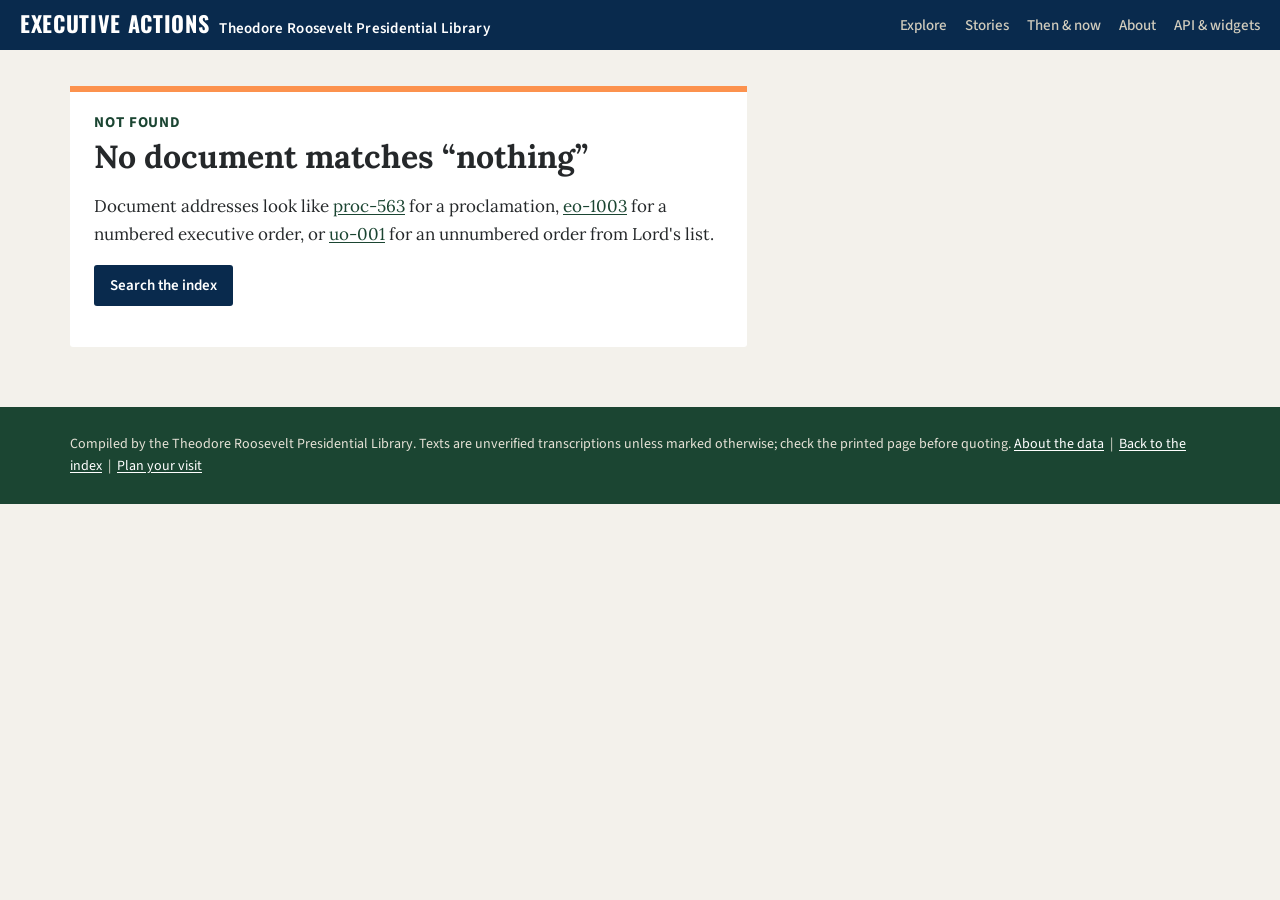
<file: site/document.html>
<!doctype html>
<html lang="en">
<head>
<meta charset="utf-8">
<meta name="viewport" content="width=device-width, initial-scale=1">
<title>Document | Theodore Roosevelt's Executive Orders and Proclamations</title>
<meta name="description" content="An executive order or proclamation signed by Theodore Roosevelt, with its text, sources and story.">
<meta property="og:title" content="Theodore Roosevelt's Executive Orders and Proclamations">
<meta property="og:description" content="An executive order or proclamation signed by Theodore Roosevelt, with its text, sources and story.">
<meta property="og:type" content="article">
<meta property="og:site_name" content="Theodore Roosevelt Presidential Library">
<link rel="icon" href="assets/favicon.svg" type="image/svg+xml">
<link rel="preconnect" href="https://fonts.googleapis.com">
<link href="https://fonts.googleapis.com/css2?family=Oswald:wght@600;700&family=Lora:ital,wght@0,400;0,700;1,400&family=Source+Sans+3:wght@400;600;700&display=swap" rel="stylesheet">
<link rel="stylesheet" href="assets/app.css">
</head>
<body>
<a class="skip" href="#doc">Skip to the document</a>
<header class="bar">
  <a class="brand" href="index.html"><b>Executive Actions</b>Theodore Roosevelt Presidential Library</a>
  <nav aria-label="Site"><a href="index.html">Explore</a><a href="stories.html">Stories</a><a href="then-and-now.html">Then &amp; now</a><a href="about.html">About</a><a href="api.html">API &amp; widgets</a></nav>
</header>

<main class="cols">
  <section id="doc" tabindex="-1"><p class="loading">Loading…</p></section>
  <aside class="side" id="side"></aside>
</main>
<footer class="site"><div class="wrap">Compiled by the Theodore Roosevelt Presidential Library. Texts are unverified transcriptions unless marked otherwise; check the printed page before quoting. <a href="about.html">About the data</a> &nbsp;|&nbsp; <a href="index.html">Back to the index</a> &nbsp;|&nbsp; <a href="https://www.trlibrary.com/visit">Plan your visit</a></div></footer>
<script src="assets/app.js"></script>
<script>
(async () => {
  const id = (EA.param("id") || "").trim().toLowerCase();
  const main = document.getElementById("doc"), side = document.getElementById("side");
  let d;
  try {
    if (!/^[a-z]+-[0-9a-z\-]+$/.test(id)) throw new Error("bad id");
    d = await EA.get(`documents/${id}.json`);
  } catch (e) {
    main.innerHTML = `<article class="card"><p class="kicker">Not found</p><h1 class="doc-title">No document matches “${EA.esc(id || "nothing")}”</h1>
      <p>Document addresses look like <a href="document.html?id=proc-563">proc-563</a> for a proclamation, <a href="document.html?id=eo-1003">eo-1003</a> for a numbered executive order, or <a href="document.html?id=uo-001">uo-001</a> for an unnumbered order from Lord's list.</p>
      <p><a class="btn" href="index.html">Search the index</a></p></article>`;
    return;
  }
  document.title = `${d.label}: ${d.title} | Theodore Roosevelt's Executive Orders and Proclamations`;
  const desc = d.summary || d.title;
  document.querySelector('meta[name="description"]').setAttribute("content", desc);
  document.querySelector('meta[property="og:title"]').setAttribute("content", `${d.label}: ${d.title}`);
  document.querySelector('meta[property="og:description"]').setAttribute("content", desc);
  main.innerHTML = EA.renderDocument(d);

  let s = "";
  if (d.story_refs && d.story_refs.length) {
    s += `<section><h2>The story</h2><ul class="storylinks">${d.story_refs.map(r => `<li><a href="story.html?n=${r.number}">${EA.esc(r.title)}</a>${r.dek ? `<p>${EA.esc(r.dek)}</p>` : ""}</li>`).join("")}</ul></section>`;
  }
  s += `<section><h2>Sources</h2>${EA.citationsHTML(d)}</section>`;
  if (d.date && d.date.length === 10) {
    const dbd = d.day_by_day || `https://daybyday.labs.trlibrary.com/day.html?date=${d.date}`;
    s += `<section><h2>That day</h2><p style="margin:0 0 8px">What else was Roosevelt doing on ${EA.esc(EA.fmtDate(d.date))}?</p><a class="btn" href="${EA.esc(dbd)}">See the day in Day by Day</a>`;
    s += `<div id="sameday"></div></section>`;
  }
  s += `<section><h2>Cite this page</h2><p class="small">Theodore Roosevelt Presidential Library, “${EA.esc(d.label)}: ${EA.esc(d.title.replace(/[.\s]+$/, ""))},” <i>Theodore Roosevelt's Executive Orders and Proclamations</i>, ${EA.esc(d.url)}.</p>
    <p class="small"><a href="api/v1/documents/${encodeURIComponent(d.id)}.json">This record as JSON</a></p></section>`;
  side.innerHTML = s;

  // Other documents signed the same day
  if (d.date && d.date.length === 10) {
    try {
      const o = await EA.get(`on-this-day/${d.date.slice(5)}.json`);
      const same = o.documents.filter(x => x.date === d.date && x.id !== d.id && x.id !== d.duplicate_of);
      if (same.length) {
        document.getElementById("sameday").innerHTML = `<h3 style="margin-top:18px">Also signed that day</h3><ul class="minilist">${same.slice(0, 8).map(x =>
          `<li><span class="d">${EA.esc(x.label)}</span><a href="${EA.docHref(x.id)}">${EA.esc(x.title)}</a></li>`).join("")}</ul>${same.length > 8 ? `<p class="small"><a href="index.html?q=${d.date}">All ${same.length} more</a></p>` : ""}`;
      }
    } catch (e) { /* optional */ }
  }
})();
</script>
</body>
</html>
</file>
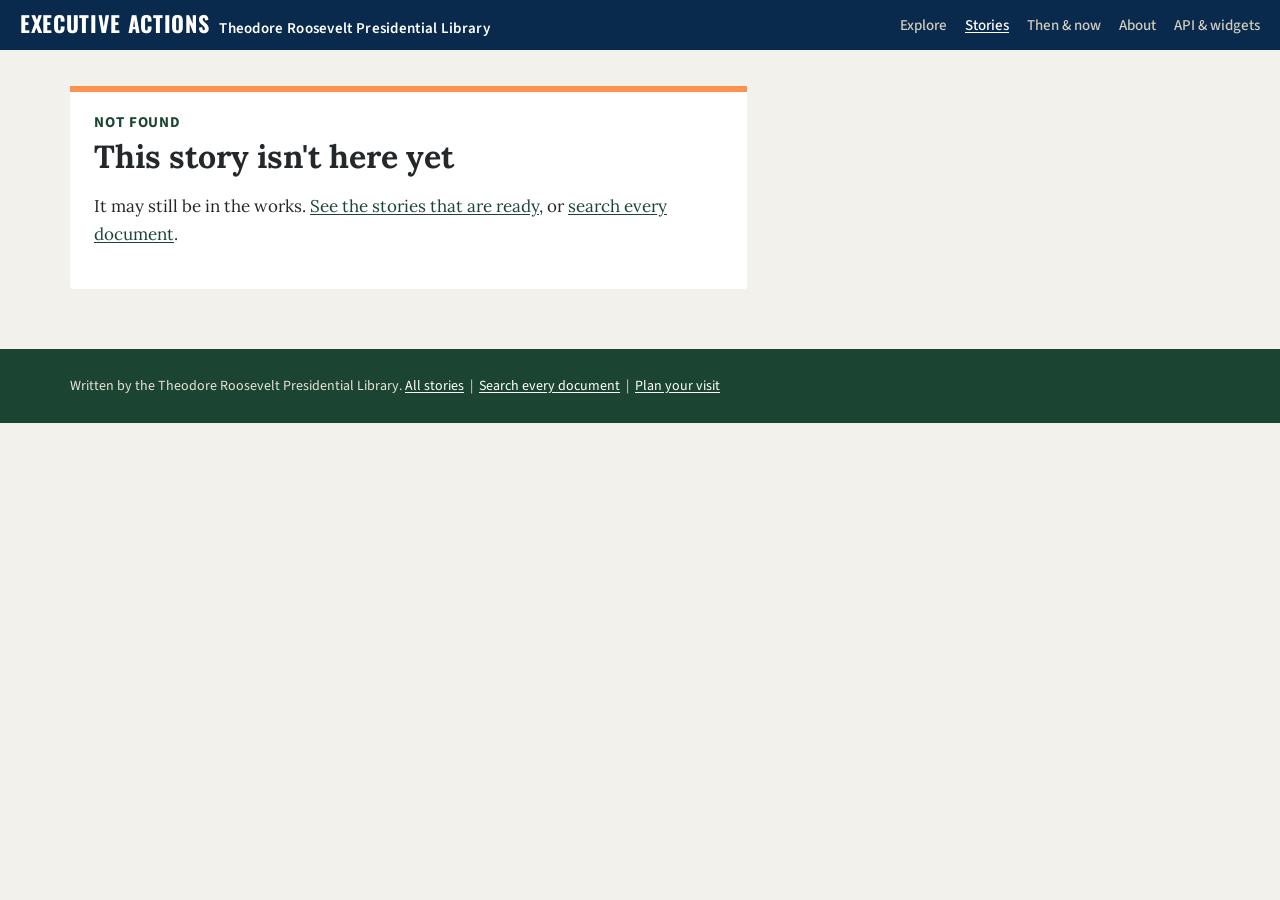
<file: site/story.html>
<!doctype html>
<html lang="en">
<head>
<meta charset="utf-8">
<meta name="viewport" content="width=device-width, initial-scale=1">
<title>Story | Theodore Roosevelt's Executive Orders and Proclamations</title>
<meta name="description" content="The story behind a group of Theodore Roosevelt's executive orders and proclamations.">
<meta property="og:title" content="Theodore Roosevelt's Executive Orders and Proclamations">
<meta property="og:description" content="The story behind a group of Theodore Roosevelt's executive orders and proclamations.">
<meta property="og:type" content="article">
<meta property="og:site_name" content="Theodore Roosevelt Presidential Library">
<link rel="icon" href="assets/favicon.svg" type="image/svg+xml">
<link rel="preconnect" href="https://fonts.googleapis.com">
<link href="https://fonts.googleapis.com/css2?family=Oswald:wght@600;700&family=Lora:ital,wght@0,400;0,700;1,400&family=Source+Sans+3:wght@400;600;700&display=swap" rel="stylesheet">
<link rel="stylesheet" href="assets/app.css">
</head>
<body>
<a class="skip" href="#story">Skip to the story</a>
<header class="bar">
  <a class="brand" href="index.html"><b>Executive Actions</b>Theodore Roosevelt Presidential Library</a>
  <nav aria-label="Site"><a href="index.html">Explore</a><a href="stories.html" aria-current="page">Stories</a><a href="then-and-now.html">Then &amp; now</a><a href="about.html">About</a><a href="api.html">API &amp; widgets</a></nav>
</header>
<main class="cols">
  <section id="story" tabindex="-1"><p class="loading">Loading…</p></section>
  <aside class="side" id="side"></aside>
</main>
<footer class="site"><div class="wrap">Written by the Theodore Roosevelt Presidential Library. <a href="stories.html">All stories</a> &nbsp;|&nbsp; <a href="index.html">Search every document</a> &nbsp;|&nbsp; <a href="https://www.trlibrary.com/visit">Plan your visit</a></div></footer>
<script src="assets/app.js"></script>
<script>
(async () => {
  const key = (EA.param("n") || EA.param("slug") || "").trim();
  const main = document.getElementById("story"), side = document.getElementById("side");
  let s;
  try {
    if (!/^[a-z0-9\-]+$/i.test(key)) throw new Error("bad key");
    s = await EA.get(`stories/${/^\d+$/.test(key) ? +key : key.toLowerCase()}.json`);
  } catch (e) {
    main.innerHTML = `<article class="card"><p class="kicker">Not found</p><h1 class="doc-title">This story isn't here yet</h1><p>It may still be in the works. <a href="stories.html">See the stories that are ready</a>, or <a href="index.html">search every document</a>.</p></article>`;
    return;
  }
  document.title = `${s.title} | Theodore Roosevelt's Executive Orders and Proclamations`;
  if (s.dek) {
    document.querySelector('meta[name="description"]').setAttribute("content", s.dek);
    document.querySelector('meta[property="og:description"]').setAttribute("content", s.dek);
  }
  document.querySelector('meta[property="og:title"]').setAttribute("content", s.title);
  const span = s.date_start ? (s.date_end && s.date_end !== s.date_start ? `${EA.fmtDate(s.date_start)} – ${EA.fmtDate(s.date_end)}` : EA.fmtDate(s.date_start)) : "";
  const themes = (s.themes || []).map(t => `<li><a href="index.html?category=${encodeURIComponent(t)}">${EA.esc(EA.CATS[t] || t.replace(/-/g, " "))}</a></li>`).join("");
  let h = `<article class="card" style="border-top-color:var(--forest-bright)">
    <p class="kicker">Story</p>
    ${span ? `<div class="date">${EA.esc(span)}</div>` : ""}
    <h1 class="doc-title">${EA.esc(s.title)}</h1>
    ${s.dek ? `<p class="dek">${EA.esc(s.dek)}</p>` : ""}
    ${themes ? `<ul class="tags">${themes}</ul>` : ""}
    <div class="story-body">${EA.localize(s.html)}</div>`;
  {
    const seen = new Set(), items = [];
    for (const t of ((s.impact || {}).today || [])) if (t.name && !seen.has(t.name)) { seen.add(t.name); items.push({ t }); }
    for (const [id, imp] of Object.entries(s.documents_impact || {}))
      for (const t of imp.today || []) if (t.name && !seen.has(t.name) && t.relation !== "abolished") { seen.add(t.name); items.push({ t, id }); }
    if (items.length) {
      const docLabel = id => ((s.documents || []).find(x => x.id === id) || {}).label || id;
      h += `<section class="impact" aria-labelledby="today"><h2 id="today">Where things stand today</h2><ul class="today">${items.slice(0, 40).map(({ t, id }) =>
        `<li><a href="then-and-now.html#${EA.slug(t.name)}"><b>${EA.esc(t.name)}</b></a> <span class="small">${EA.esc([EA.KIND[t.kind] || "", EA.TODAY_REL[t.relation] || ""].filter(Boolean).join(" · "))}${id ? ` · <a href="${EA.docHref(id)}">${EA.esc(docLabel(id))}</a>` : ""}</span></li>`).join("")}</ul>
        ${items.length > 40 ? `<p class="small"><a href="then-and-now.html">See every place in Then and now</a></p>` : ""}</section>`;
    }
  }
  if ((s.open_questions || []).length) {
    h += `<aside class="research" aria-labelledby="oq"><h2 id="oq">Still being researched</h2><p class="small" style="margin:0">These points are not settled yet. If you know where the answer lives, write to <a href="mailto:hello@trlibrary.com?subject=${encodeURIComponent("Executive actions: " + s.title)}">hello@trlibrary.com</a>.</p><ul>${s.open_questions.map(q => `<li>${EA.esc(q)}</li>`).join("")}</ul></aside>`;
  }
  h += `</article>`;
  main.innerHTML = h;

  const li = x => `<li><span class="d">${EA.esc(x.label)} · ${EA.esc(EA.fmtDate(x.date))}</span><a href="${EA.docHref(x.id)}">${EA.esc(x.title)}</a>${x.summary && x.summary !== x.title ? `<p>${EA.esc(x.summary)}</p>` : ""}</li>`;
  let sd = "";
  if ((s.documents || []).length) sd += `<section><h2>The documents</h2><ul class="minilist">${s.documents.map(li).join("")}</ul></section>`;
  if ((s.related_documents || []).length) sd += `<section><h2>Related</h2><ul class="minilist">${s.related_documents.map(li).join("")}</ul></section>`;
  if ((s.places || []).length) sd += `<section><h2>Places</h2><ul class="tags">${s.places.map(p => `<li><span>${EA.esc(p)}</span></li>`).join("")}</ul></section>`;
  sd += `<section><p class="small"><a href="stories.html">All stories</a> · <a href="api/v1/stories/${s.number}.json">This story as JSON</a></p></section>`;
  side.innerHTML = sd;
})();
</script>
</body>
</html>
</file>
<file: site/assets/app.css>
/* Executive Actions — TRPL brand tokens (Brand Identity System, 2020), shared with Day by Day */
:root {
  --night: #092A4D;        /* Night Sky */
  --night-2: #0E355F;
  --forest: #1B4532;       /* Dark Forest */
  --forest-bright: #8FC895;/* Bright Forest */
  --sand: #D1CCBD;         /* Sand */
  --sand-2: #E6E2D7;
  --paper: #F3F1EB;
  --ink: #25282A;          /* Dark Gray */
  --ink-2: #4A4F52;
  --sky: #99ADC5;          /* Gray Sky */
  --s1: #3B5F86;
  --s2: #F9D635;           /* Sunset Yellow */
  --s3: #FC924E;           /* Sunset Orange */
  --s4: #E7805D;           /* Deep Orange */
  --s5: #F36079;           /* Sunset Pink */
  --none: #12385F;
  /* timeline groups */
  --g-land: #8FC895; --g-indian: #C9A0DC; --g-civil: #F9D635; --g-gov: #D1CCBD;
  --g-military: #F36079; --g-territories: #FC924E; --g-foreign: #7FC4DA; --g-other: #4F6F92;
  --display: "Dharma Gothic E", "Dharma Gothic", "Oswald", "Arial Narrow", sans-serif;
  --serif: "ITC Clearface", "Clearface", "Lora", Georgia, serif;
  --sans: "Frutiger Next", "Frutiger", "Source Sans 3", "Segoe UI", system-ui, sans-serif;
  --radius: 3px;
}
* { box-sizing: border-box; }
html { -webkit-text-size-adjust: 100%; }
body { margin: 0; background: var(--paper); color: var(--ink); font: 17px/1.6 var(--serif); }
a { color: var(--forest); text-underline-offset: 2px; }
a:hover { color: var(--ink); }
:focus-visible { outline: 3px solid var(--s3); outline-offset: 2px; }
img { max-width: 100%; }
.sr-only { position: absolute; width: 1px; height: 1px; padding: 0; margin: -1px; overflow: hidden; clip: rect(0 0 0 0); white-space: nowrap; border: 0; }
.skip { position: absolute; left: -999px; top: 0; background: #fff; color: var(--night); padding: 8px 12px; z-index: 20; font: 600 15px var(--sans); }
.skip:focus { left: 8px; top: 8px; }

.bar { background: var(--night); color: #fff; padding: 12px 20px; display: flex; align-items: center; gap: 20px; flex-wrap: wrap; }
.bar .brand { font: 600 15px/1.2 var(--sans); color: #fff; text-decoration: none; letter-spacing: .02em; }
.bar .brand b { font: 700 22px/1 var(--display); text-transform: uppercase; letter-spacing: .03em; margin-right: 10px; }
.bar nav { margin-left: auto; display: flex; gap: 18px; flex-wrap: wrap; }
.bar nav a { color: var(--sand); font: 500 15px var(--sans); text-decoration: none; }
.bar nav a:hover, .bar nav a[aria-current] { color: #fff; text-decoration: underline; }

h1, h2, .display { font-family: var(--display); font-weight: 700; text-transform: uppercase; letter-spacing: .01em; line-height: .95; margin: 0; }
h1 { font-size: clamp(36px, 5.2vw, 68px); }
h2 { font-size: clamp(28px, 3.6vw, 44px); margin-bottom: 14px; }
h3 { font: 700 20px/1.25 var(--serif); margin: 0 0 6px; }
.small { font: 14px/1.45 var(--sans); color: var(--ink-2); }
.wrap { max-width: 1180px; margin: 0 auto; padding: 0 20px; }

/* hero */
.hero { background: var(--night); color: #fff; padding: 36px 0 28px; }
.hero h1 { color: #fff; max-width: 24ch; }
.hero .lede { font: 19px/1.55 var(--serif); color: var(--sand); max-width: 62ch; margin: 16px 0 22px; }
.stats { display: grid; grid-template-columns: repeat(auto-fit, minmax(150px, 1fr)); gap: 2px; margin: 0 0 26px; }
.stats div { background: var(--night-2); padding: 12px 14px; }
.stats b { display: block; font: 700 40px/1 var(--display); color: #fff; }
.stats span { display: block; font: 14px/1.35 var(--sans); color: var(--sky); margin-top: 4px; }
.legend { display: flex; gap: 8px 16px; flex-wrap: wrap; font: 13px var(--sans); color: var(--sand); align-items: center; margin: 0; padding: 0; list-style: none; }
.legend i { display: inline-block; width: 11px; height: 11px; border-radius: 2px; margin-right: 6px; vertical-align: -1px; }
.timeline { position: relative; margin-top: 14px; }
.tlscroll { overflow-x: auto; overflow-y: hidden; -webkit-overflow-scrolling: touch; }
.timeline svg { display: block; width: 100%; min-width: 720px; height: auto; }
.timeline .bar-hit { cursor: pointer; }
.timeline .bar-hit:focus { outline: none; }
.timeline .bar-hit:focus-visible rect.hit, .timeline .bar-hit:hover rect.hit { fill: rgba(255,255,255,.12); }
.timeline .sel rect.hit { fill: rgba(249,214,53,.18); }
.tltip { position: absolute; pointer-events: none; background: #fff; color: var(--ink); border-radius: var(--radius);
  padding: 8px 10px; font: 14px/1.4 var(--sans); width: 250px; box-shadow: 0 6px 20px rgba(9,42,77,.35); display: none; z-index: 5; }
.tltip b { display: block; font: 700 15px/1.3 var(--serif); margin-bottom: 2px; }
.tltip i { display: inline-block; width: 9px; height: 9px; border-radius: 2px; margin-right: 6px; }
.tlnote { font: 13px/1.4 var(--sans); color: var(--sky); margin: 6px 0 0; }

/* index filters + list */
.finder { padding-top: 28px; padding-bottom: 60px; }
.filters { display: grid; grid-template-columns: repeat(auto-fit, minmax(160px, 1fr)); gap: 10px 14px; align-items: end; background: #fff; padding: 16px; border-top: 5px solid var(--forest); }
.filters label { display: block; font: 600 13px/1.3 var(--sans); color: var(--ink-2); margin-bottom: 4px; }
.filters input[type=search], .filters select { width: 100%; font: 16px var(--sans); padding: 8px 10px; border: 1px solid #A9A493; border-radius: var(--radius); background: #fff; color: var(--ink); min-height: 40px; }
.filters .q { grid-column: span 2; }
@media (max-width: 520px) { .filters .q { grid-column: 1 / -1; } .filters { grid-template-columns: 1fr 1fr; } }
.filters .checks { display: flex; flex-direction: column; gap: 4px; font: 15px var(--sans); }
.filters .checks label { font: 15px var(--sans); color: var(--ink); margin: 0; display: flex; gap: 6px; align-items: center; }
.filters input[type=checkbox] { width: 18px; height: 18px; accent-color: var(--forest); }
.resultbar { display: flex; justify-content: space-between; align-items: center; gap: 12px; flex-wrap: wrap; margin: 14px 0 8px; font: 15px var(--sans); }
.resultbar .count { font-weight: 700; }
.linkbtn { all: unset; cursor: pointer; color: var(--forest); text-decoration: underline; text-underline-offset: 2px; font: 600 15px var(--sans); }
.linkbtn:focus-visible { outline: 3px solid var(--s3); outline-offset: 2px; }
.doclist { list-style: none; margin: 0; padding: 0; background: #fff; }
.doclist > li { display: grid; grid-template-columns: 128px 150px minmax(0, 1fr); gap: 4px 18px; padding: 12px 16px; border-bottom: 1px solid var(--sand-2); border-left: 4px solid transparent; }
.doclist > li:hover { background: #FBFAF6; }
.doclist .d { font: 600 14px/1.4 var(--sans); color: var(--ink-2); white-space: nowrap; }
.doclist .t { font: 600 14px/1.4 var(--sans); color: var(--night); }
.doclist .t small { display: block; font-weight: 400; color: var(--ink-2); }
.doclist a.ti { font: 700 17px/1.35 var(--serif); color: var(--ink); text-decoration: none; }
.doclist a.ti:hover, .doclist a.ti:focus-visible { text-decoration: underline; }
.doclist p { margin: 3px 0 0; font-size: 16px; line-height: 1.5; color: var(--ink-2); max-width: 75ch; }
.doclist .tags { margin-top: 6px; }
@media (max-width: 760px) {
  .doclist > li { grid-template-columns: 1fr; padding: 12px 14px; }
  .doclist .d, .doclist .t { display: inline; }
  .doclist .meta-row { display: flex; gap: 10px; flex-wrap: wrap; align-items: baseline; }
  .doclist .t small { display: inline; margin-left: 6px; }
}
.meta-row { display: contents; }
.more { display: block; margin: 16px auto 0; }
.empty { padding: 24px 16px; background: #fff; font: 16px var(--sans); color: var(--ink-2); }

.tags { display: flex; gap: 6px; flex-wrap: wrap; margin: 0; padding: 0; list-style: none; }
.tags a, .tags span { font: 600 13px/1.3 var(--sans); background: var(--sand-2); color: var(--ink); padding: 3px 9px; border-radius: 99px; text-decoration: none; }
.tags a:hover { background: var(--sand); }
.tags .st { background: #E3EAF2; }
.tags .sig { background: #FDE9DF; color: #7A2E12; }

/* reading layout */
.cols { display: grid; grid-template-columns: minmax(0, 1.6fr) minmax(0, 1fr); gap: 40px; padding: 36px 20px 60px; max-width: 1180px; margin: 0 auto; }
@media (max-width: 860px) { .cols { grid-template-columns: 1fr; gap: 28px; padding-top: 24px; } }
.card { background: #fff; border-top: 6px solid var(--s3); padding: 22px 24px 24px; border-radius: 0 0 var(--radius) var(--radius); }
@media (max-width: 520px) { .card { padding: 18px 16px 20px; } }
.card .kicker { font: 700 15px/1.2 var(--sans); text-transform: uppercase; letter-spacing: .06em; color: var(--forest); margin: 0 0 6px; }
.card .date { font: 700 30px/1 var(--display); text-transform: uppercase; color: var(--night); }
.card .meta { font: 14px/1.5 var(--sans); color: var(--ink-2); margin: 6px 0 14px; }
.card h1.doc-title { font: 700 clamp(24px, 3vw, 32px)/1.2 var(--serif); text-transform: none; letter-spacing: 0; margin: 4px 0 10px; color: var(--ink); }
.card .summary { font-size: 19px; margin: 0 0 16px; max-width: 64ch; }
.card h2 { font-size: 28px; color: var(--night); margin: 28px 0 10px; }
.facts { display: grid; grid-template-columns: max-content minmax(0, 1fr); gap: 6px 16px; margin: 14px 0; font: 15px/1.5 var(--sans); }
.facts dt { font-weight: 700; color: var(--ink-2); }
.facts dd { margin: 0; }
@media (max-width: 520px) { .facts { grid-template-columns: 1fr; gap: 0; } .facts dd { margin-bottom: 8px; } }
.dnote { margin: 16px 0 0; padding: 10px 14px; background: var(--sand-2); border-left: 3px solid var(--s4); border-radius: 4px; font-size: 15px; line-height: 1.5; }
.dnote b { font-weight: 700; color: var(--night); }
.doctext { margin-top: 8px; }
.doctext .prov { font: 14px/1.5 var(--sans); background: #FFF6D6; border-left: 4px solid var(--s2); padding: 10px 14px; margin: 0 0 14px; }
.doctext .prov.ok { background: #EAF4EB; border-left-color: var(--forest-bright); }
.doctext .body { font: 17px/1.7 var(--serif); }
.doctext .body p { margin: 0 0 12px; max-width: 68ch; }
.doctext .sig { font-variant: small-caps; margin-top: 16px; }
.doctext details { margin-top: 10px; font: 14px/1.5 var(--sans); }
.doctext details ul { margin: 6px 0 0; padding-left: 20px; }
.notext { font: 16px/1.5 var(--sans); color: var(--ink-2); background: var(--sand-2); padding: 12px 14px; }
.cites { list-style: none; margin: 0; padding: 0; }
.cites li { padding: 10px 0; border-bottom: 1px solid var(--sand-2); font: 15px/1.5 var(--sans); }
.cites li b { display: block; font-size: 14px; color: var(--ink-2); text-transform: uppercase; letter-spacing: .05em; }
.side h2 { color: var(--night); font-size: 30px; }
.side section { margin-bottom: 30px; }
.storylinks { list-style: none; margin: 0; padding: 0; }
.storylinks li { background: #fff; padding: 12px 14px; border-left: 4px solid var(--forest-bright); margin-bottom: 8px; }
.storylinks a { font: 700 17px/1.3 var(--serif); color: var(--ink); }
.storylinks p { margin: 4px 0 0; font: 14px/1.45 var(--sans); color: var(--ink-2); }
.daynav { display: flex; justify-content: space-between; gap: 14px; margin-top: 22px; font: 600 15px/1.35 var(--sans); }
.daynav a { max-width: 48%; }
.daynav a span { display: block; font-weight: 400; color: var(--ink-2); font-size: 13px; }
.daynav .nx { text-align: right; margin-left: auto; }
.btn { display: inline-block; font: 600 15px var(--sans); background: var(--night); color: #fff; padding: 10px 16px; border-radius: var(--radius); text-decoration: none; border: 0; cursor: pointer; }
.btn:hover { background: var(--forest); color: #fff; }
.btn.ghost { background: transparent; color: var(--night); border: 2px solid var(--night); }
.btn.ghost:hover { background: var(--night); color: #fff; }

/* stories */
.storygrid { display: grid; grid-template-columns: repeat(auto-fill, minmax(280px, 1fr)); gap: 16px; margin: 10px 0 34px; }
.scard { background: #fff; border-top: 5px solid var(--forest-bright); padding: 16px 18px 18px; display: flex; flex-direction: column; gap: 6px; }
.scard .yr { font: 700 15px/1 var(--sans); color: var(--s4); letter-spacing: .04em; }
.scard a.ti { font: 700 19px/1.3 var(--serif); color: var(--ink); text-decoration: none; }
.scard a.ti:hover, .scard a.ti:focus-visible { text-decoration: underline; }
.scard p { margin: 0; font-size: 16px; line-height: 1.5; color: var(--ink-2); }
.scard .small { margin-top: auto; padding-top: 6px; }
.toggle { display: inline-flex; border: 2px solid var(--night); border-radius: var(--radius); overflow: hidden; }
.toggle button { font: 600 15px var(--sans); padding: 7px 14px; border: 0; background: #fff; color: var(--night); cursor: pointer; }
.toggle button[aria-pressed=true] { background: var(--night); color: #fff; }
.story-body { font: 18px/1.7 var(--serif); }
.story-body h3 { font: 700 clamp(26px, 3vw, 34px)/1 var(--display); text-transform: uppercase; color: var(--night); margin: 30px 0 10px; }
.story-body h4 { font: 700 20px/1.3 var(--serif); margin: 22px 0 6px; }
.story-body p, .story-body li { max-width: 68ch; }
.story-body blockquote { margin: 0 0 16px; padding: 10px 18px; background: var(--sand-2); border-left: 4px solid var(--forest); }
.story-body blockquote p { margin: 6px 0; }
.story-body #sources + ul, .story-body #sources + ol { font: 15px/1.5 var(--sans); color: var(--ink-2); }
.dek { font: italic 21px/1.45 var(--serif); color: var(--ink-2); margin: 10px 0 16px; max-width: 60ch; }
.research { background: #EEF2F6; border-left: 4px solid var(--sky); padding: 14px 18px; margin: 26px 0 0; }
.research h2 { font-size: 24px; margin: 0 0 6px; color: var(--night); }
.research ul { margin: 6px 0 0; padding-left: 20px; font-size: 16px; line-height: 1.55; }
.minilist { list-style: none; margin: 0; padding: 0; }
.minilist li { padding: 10px 0; border-bottom: 1px solid var(--sand); }
.minilist .d { font: 600 13px var(--sans); color: var(--ink-2); display: block; }
.minilist a { font: 700 16px/1.35 var(--serif); }
.minilist p { margin: 2px 0 0; font: 14px/1.45 var(--sans); color: var(--ink-2); }

.list-table { width: 100%; border-collapse: collapse; font: 15px/1.4 var(--sans); }
.list-table th { text-align: left; font-weight: 700; border-bottom: 2px solid var(--ink); padding: 6px 8px; }
.list-table td { border-bottom: 1px solid var(--sand); padding: 6px 8px; vertical-align: top; }
.list-table td.n { text-align: right; font-variant-numeric: tabular-nums; }
.tablewrap { overflow-x: auto; }
pre, code { font: 14px/1.5 ui-monospace, SFMono-Regular, Menlo, monospace; }
pre { background: var(--night); color: var(--sand-2); padding: 14px 16px; overflow-x: auto; border-radius: var(--radius); white-space: pre; }
.doc { max-width: 860px; padding: 36px 20px 60px; }
.doc h1 { color: var(--night); }
.doc h2 { color: var(--night); margin-top: 40px; }
.doc p, .doc li { max-width: 70ch; }
.doc .lede { font-size: 20px; }
footer.site { background: var(--forest); color: var(--sand-2); padding: 26px 20px; font: 14px/1.6 var(--sans); }
footer.site a { color: #fff; }
.loading { font: 15px var(--sans); color: var(--ink-2); padding: 20px 0; }
@media (prefers-reduced-motion: reduce) { * { transition: none !important; animation: none !important; scroll-behavior: auto !important; } }
p code, li code { overflow-wrap: anywhere; }
.dnote summary { cursor: pointer; }

/* What happened next */
.impact { margin-top: 28px; }
.impact h3 { font: 700 14px/1.3 var(--sans); letter-spacing: .06em; text-transform: uppercase; color: var(--night); margin: 22px 0 8px; }
.impact ul { margin: 0; padding: 0; list-style: none; }
.impact li { padding: 8px 0 8px 14px; border-left: 2px solid var(--sand-2); margin: 0 0 6px; line-height: 1.5; }
.impact .today li { border-left-color: var(--night); }
.impact .src { font: 13px/1.4 var(--sans); color: var(--ink-2); white-space: normal; }
.impact .src::before { content: "— "; }
.impact .rel { display: inline-block; font: 600 12px/1.6 var(--sans); text-transform: uppercase; letter-spacing: .05em; background: var(--sand-2); color: var(--night); border-radius: 3px; padding: 0 6px; margin-right: 6px; }
.stillbox { margin: 20px 0 0; padding: 12px 16px; background: var(--sand-2); border-radius: 6px; font-size: 15px; }
.stillbox ul { margin: 6px 0 0; }
.stillbox li { border: 0; padding: 4px 0; }
/* Then and now */
.tn-filters { display: flex; flex-wrap: wrap; gap: 8px; margin: 18px 0; }
.tn-filters button { font: 600 14px var(--sans); border: 1px solid var(--night); background: transparent; color: var(--night); border-radius: 999px; padding: 6px 12px; cursor: pointer; }
.tn-filters button[aria-pressed="true"] { background: var(--night); color: #fff; }
.tn-group h2 { margin-top: 32px; }
.tn-list { list-style: none; padding: 0; margin: 0; display: grid; grid-template-columns: repeat(auto-fill, minmax(280px, 1fr)); gap: 12px; }
.tn-list > li { background: #fff; border-radius: 6px; padding: 14px 16px; border-top: 3px solid var(--night); }
.tn-list .nm { font: 700 18px/1.25 var(--serif); color: var(--night); display: block; }
.tn-list .gone { border-top-color: var(--ink-2); }
.tn-list ul { list-style: none; padding: 0; margin: 8px 0 0; font: 14px/1.45 var(--sans); }
.tn-list ul li { margin: 4px 0; }
.tn-filters button[aria-pressed="true"] .small { color: #C9D3DF; }
</file>
